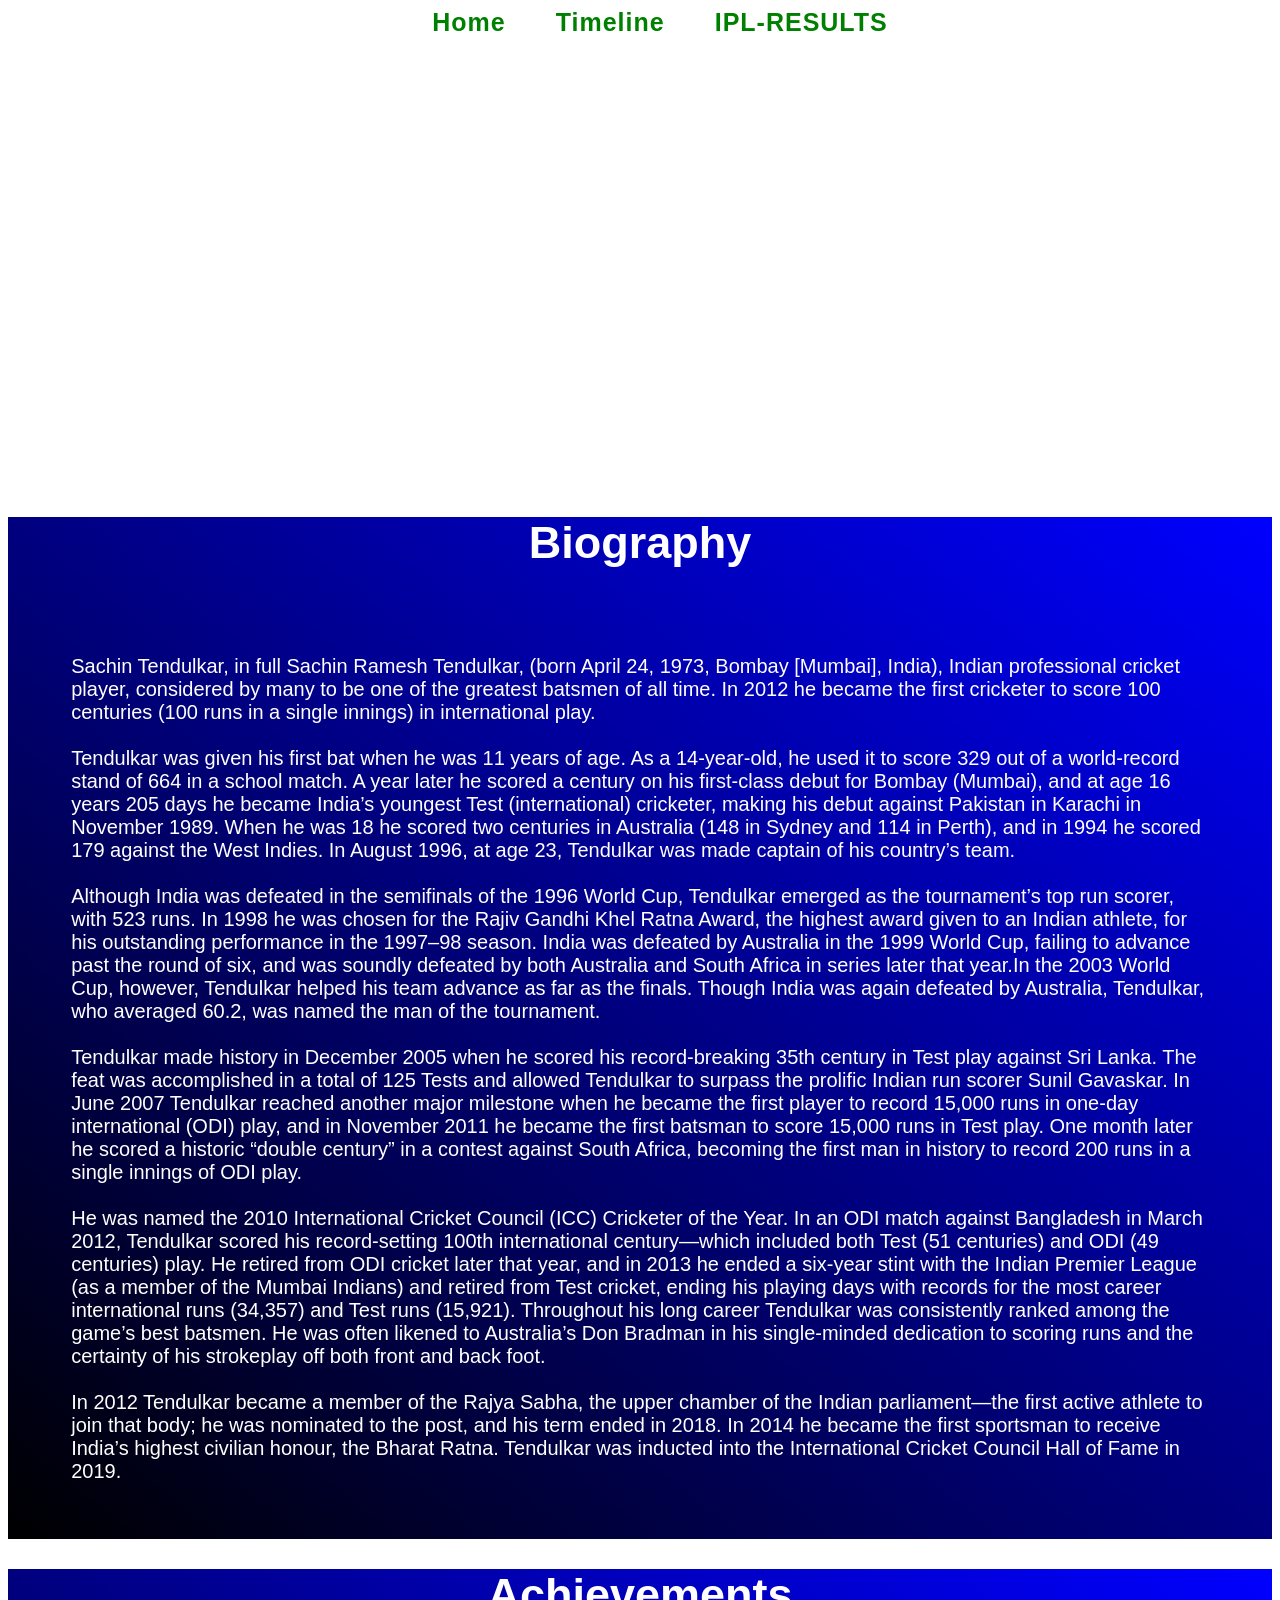
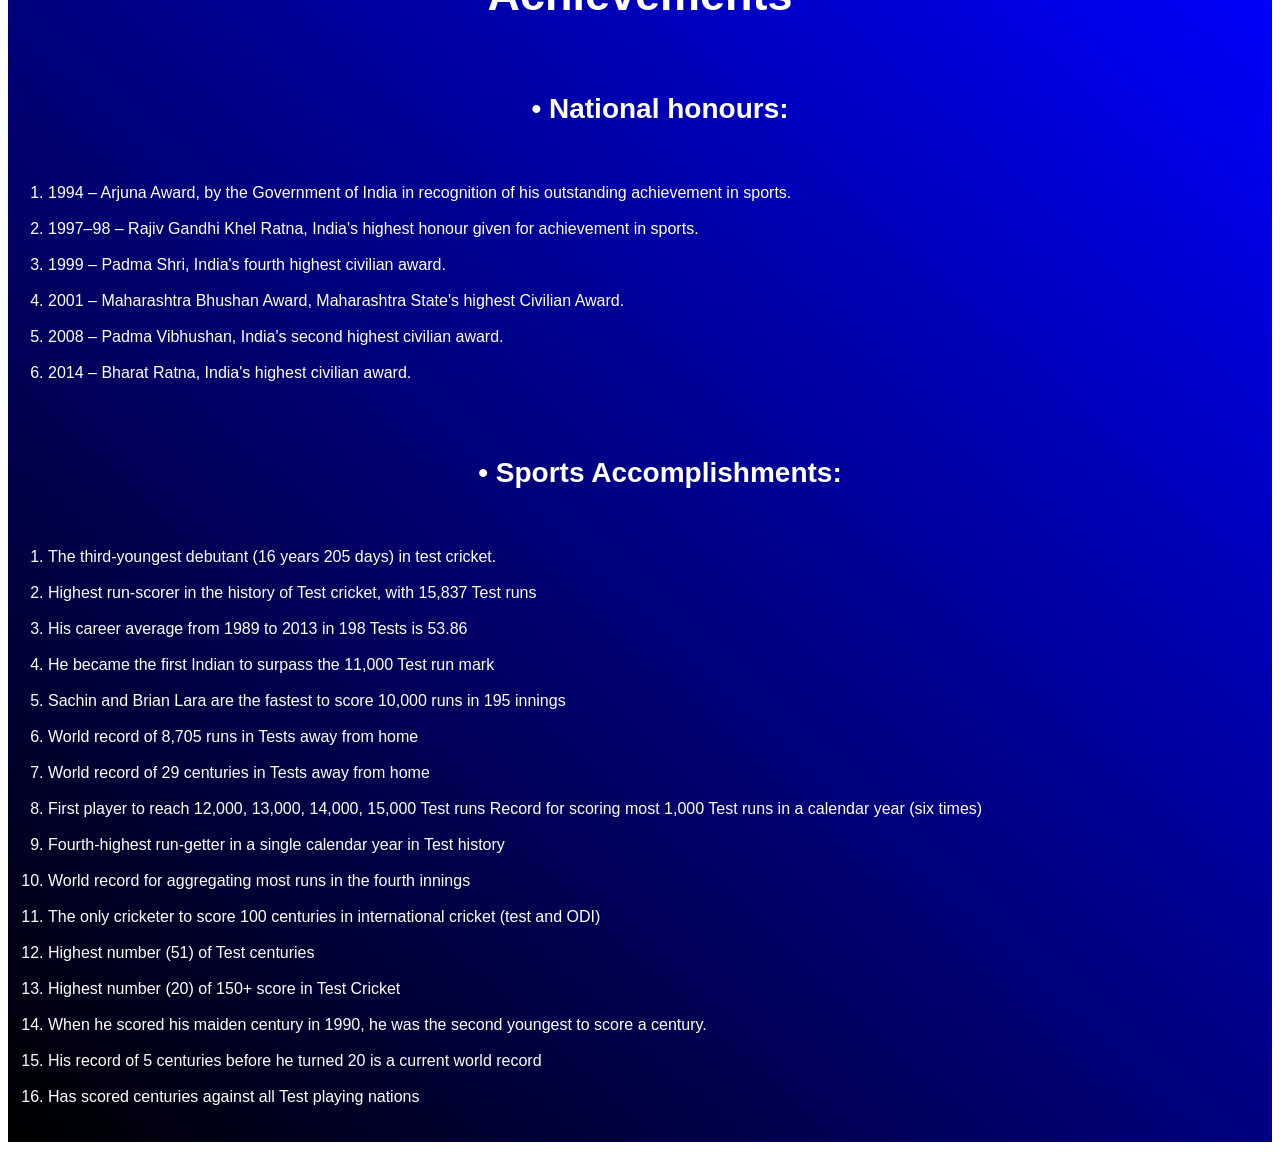
<file: index.html>
<html>
  <body>
      <head>
          <link rel="stylesheet" href="style.css">
      </head>
 <div class="backimg">
  <ul>
      <br><br>
      <li><a href="index.html">Home</li></a>
     <li><a href="timeline.html">Timeline</li></a>
      <li><a href="iplResults.html">IPL-RESULTS</li></a>
    </ul>
<br><br><br><br><br><br><br>
<center><h1 class="intro1">A Tribute to the Master Blaster of Cricket !</h1><br>
<h1 class="intro2"> Sachin Tendulkar </h1></center>
<br><br><br><br>
<div class="biography">
  <center><h1 class="bio">Biography</h1></center>
  <br><br>
  <p class="biodetails">Sachin Tendulkar, in full Sachin Ramesh Tendulkar, (born April 24, 1973, Bombay [Mumbai], India), Indian professional cricket player, considered by many to be one of the greatest batsmen of all time. In 2012 he became the first cricketer to score 100 centuries (100 runs in a single innings) in international play.<br><br>
    Tendulkar was given his first bat when he was 11 years of age. As a 14-year-old, he used it to score 329 out of a world-record stand of 664 in a school match. A year later he scored a century on his first-class debut for Bombay (Mumbai), and at age 16 years 205 days he became India’s youngest Test (international) cricketer, making his debut against Pakistan in Karachi in November 1989. When he was 18 he scored two centuries in Australia (148 in Sydney and 114 in Perth), and in 1994 he scored 179 against the West Indies. In August 1996, at age 23, Tendulkar was made captain of his country’s team.
<br><br>
Although India was defeated in the semifinals of the 1996 World Cup, Tendulkar emerged as the tournament’s top run scorer, with 523 runs. In 1998 he was chosen for the Rajiv Gandhi Khel Ratna Award, the highest award given to an Indian athlete, for his outstanding performance in the 1997–98 season. India was defeated by Australia in the 1999 World Cup, failing to advance past the round of six, and was soundly defeated by both Australia and South Africa in series later that year.In the 2003 World Cup, however, Tendulkar helped his team advance as far as the finals. Though India was again defeated by Australia, Tendulkar, who averaged 60.2, was named the man of the tournament.
 <br><br>
    Tendulkar made history in December 2005 when he scored his record-breaking 35th century in Test play against Sri Lanka. The feat was accomplished in a total of 125 Tests and allowed Tendulkar to surpass the prolific Indian run scorer Sunil Gavaskar. In June 2007 Tendulkar reached another major milestone when he became the first player to record 15,000 runs in one-day international (ODI) play, and in November 2011 he became the first batsman to score 15,000 runs in Test play. One month later he scored a historic “double century” in a contest against South Africa, becoming the first man in history to record 200 runs in a single innings of ODI play.<br><br> He was named the 2010 International Cricket Council (ICC) Cricketer of the Year. In an ODI match against Bangladesh in March 2012, Tendulkar scored his record-setting 100th international century—which included both Test (51 centuries) and ODI (49 centuries) play. He retired from ODI cricket later that year, and in 2013 he ended a six-year stint with the Indian Premier League (as a member of the Mumbai Indians) and retired from Test cricket, ending his playing days with records for the most career international runs (34,357) and Test runs (15,921). Throughout his long career Tendulkar was consistently ranked among the game’s best batsmen. He was often likened to Australia’s Don Bradman in his single-minded dedication to scoring runs and the certainty of his strokeplay off both front and back foot.
    <br><br>
    In 2012 Tendulkar became a member of the Rajya Sabha, the upper chamber of the Indian parliament—the first active athlete to join that body; he was nominated to the post, and his term ended in 2018. In 2014 he became the first sportsman to receive India’s highest civilian honour, the Bharat Ratna. Tendulkar was inducted into the International Cricket Council Hall of Fame in 2019.</p>
  <br><br>
</div>

<div class='biography'>
<h1 class="bio"><center>Achievements</center></h1>
:
<ol>
  <center><h2 class="national">• National honours:</h2></center>
<br><br>
<li>1994 – Arjuna Award, by the Government of India in recognition of his outstanding achievement in sports.</li>
<br>
<li>1997–98 – Rajiv Gandhi Khel Ratna, India's highest honour given for achievement in sports.</li>
<br>
<li>1999 – Padma Shri, India's fourth highest civilian award.</li>
<br>
<li>2001 – Maharashtra Bhushan Award, Maharashtra State's highest Civilian Award.</li>
<br>
<li>2008 – Padma Vibhushan, India's second highest civilian award.</li>
<br>
<li>2014 – Bharat Ratna, India's highest civilian award.</li>
    </ol>
  <br><br>
  <ol>
    <center><h2 class="national">• Sports Accomplishments:</h2></center><br><br>
    <li>The third-youngest debutant (16 years 205 days) in test cricket.</li>
    <br>
<li>Highest run-scorer in the history of Test cricket, with 15,837 Test runs</li><br>
<li>His career average from 1989 to 2013 in 198 Tests is 53.86</li><br>
<li>He became the first Indian to surpass the 11,000 Test run mark</li><br>
<li>Sachin and Brian Lara are the fastest to score 10,000 runs in 195 innings</li><br>
<li>World record of 8,705 runs in Tests away from home</li><br>
<li>World record of 29 centuries in Tests away from home</li><br>
<li>First player to reach 12,000, 13,000, 14,000, 15,000 Test runs
Record for scoring most 1,000 Test runs in a calendar year (six times)</li><br>
<li>Fourth-highest run-getter in a single calendar year in Test history</li><br>
<li>World record for aggregating most runs in the fourth innings</li><br>
<li>The only cricketer to score 100 centuries in international cricket (test and ODI)</li><br>
<li>Highest number (51) of Test centuries</li><br>
<li>Highest number (20) of 150+ score in Test Cricket</li><br>
<li>When he scored his maiden century in 1990, he was the second youngest to score a century.</li><br>
<li>His record of 5 centuries before he turned 20 is a current world record</li><br>
    <li>Has scored centuries against all Test playing nations</li><br><br>
  </ol>
</file>
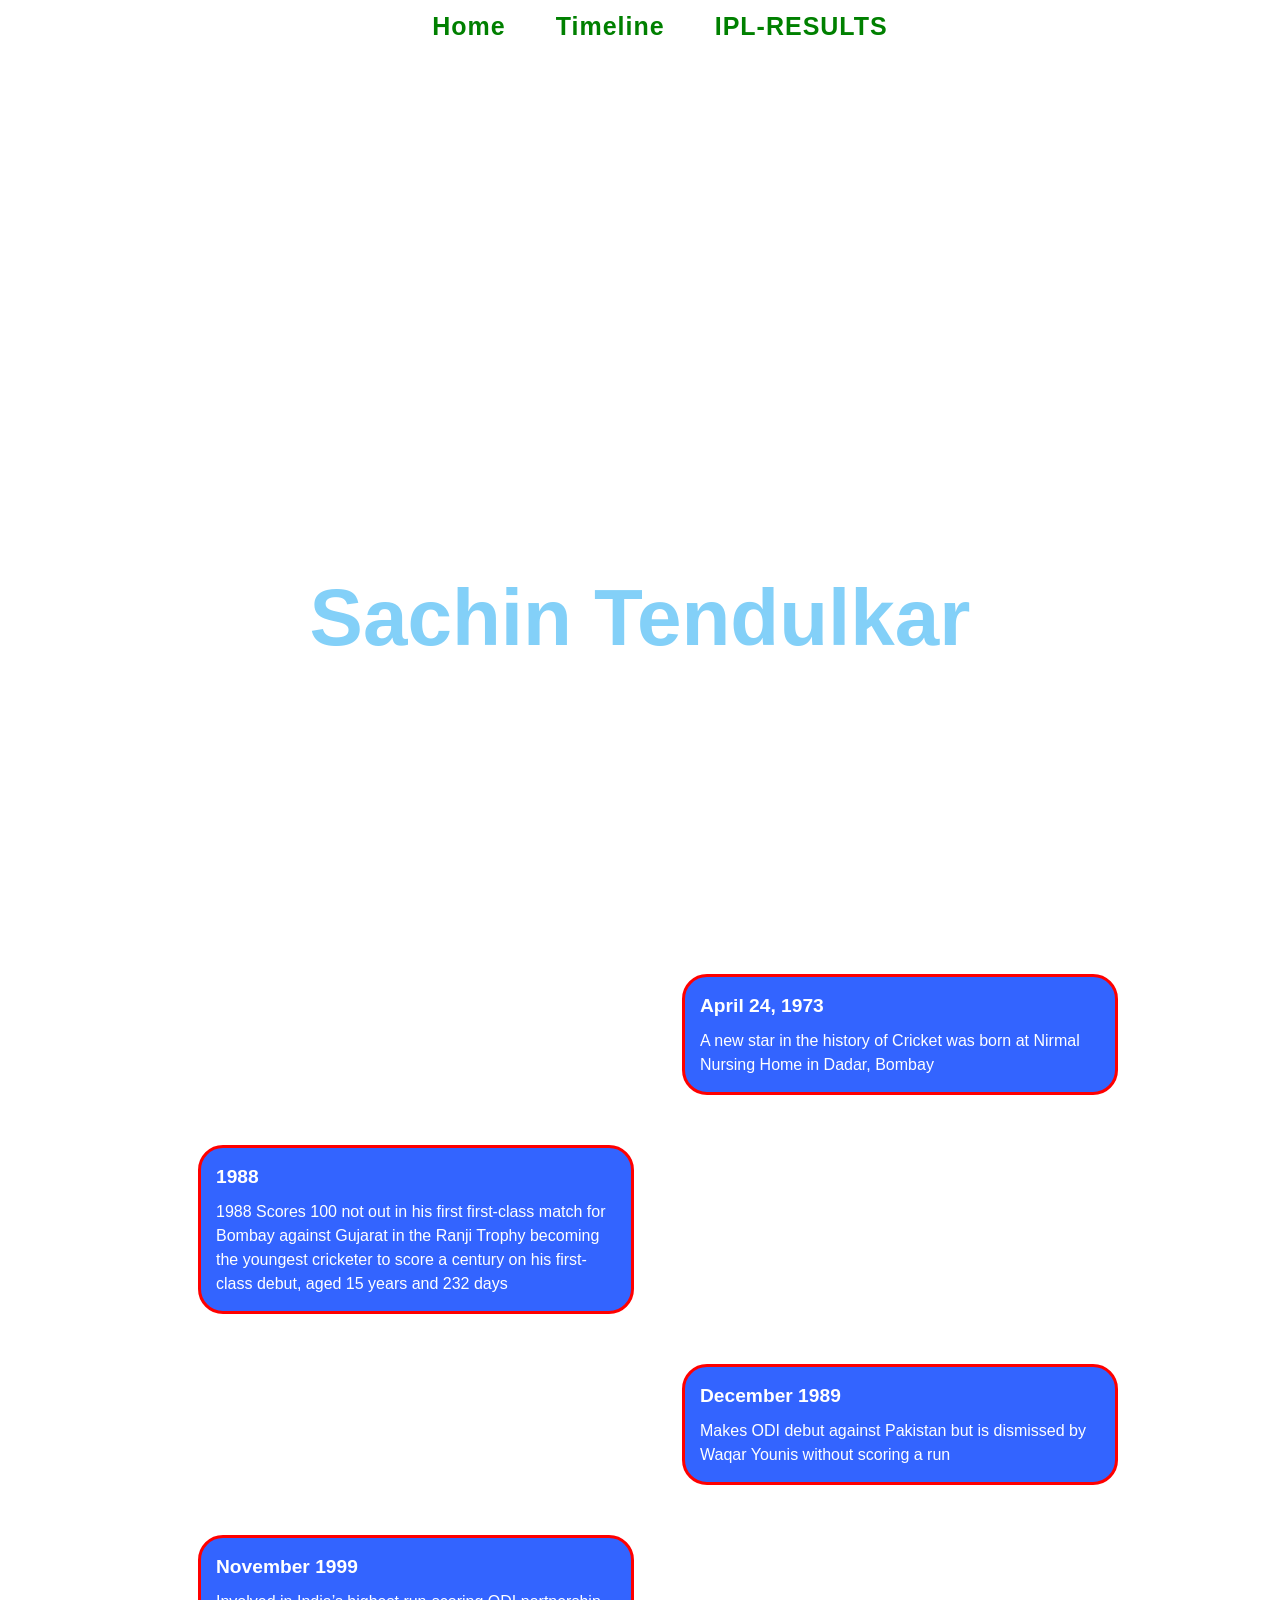
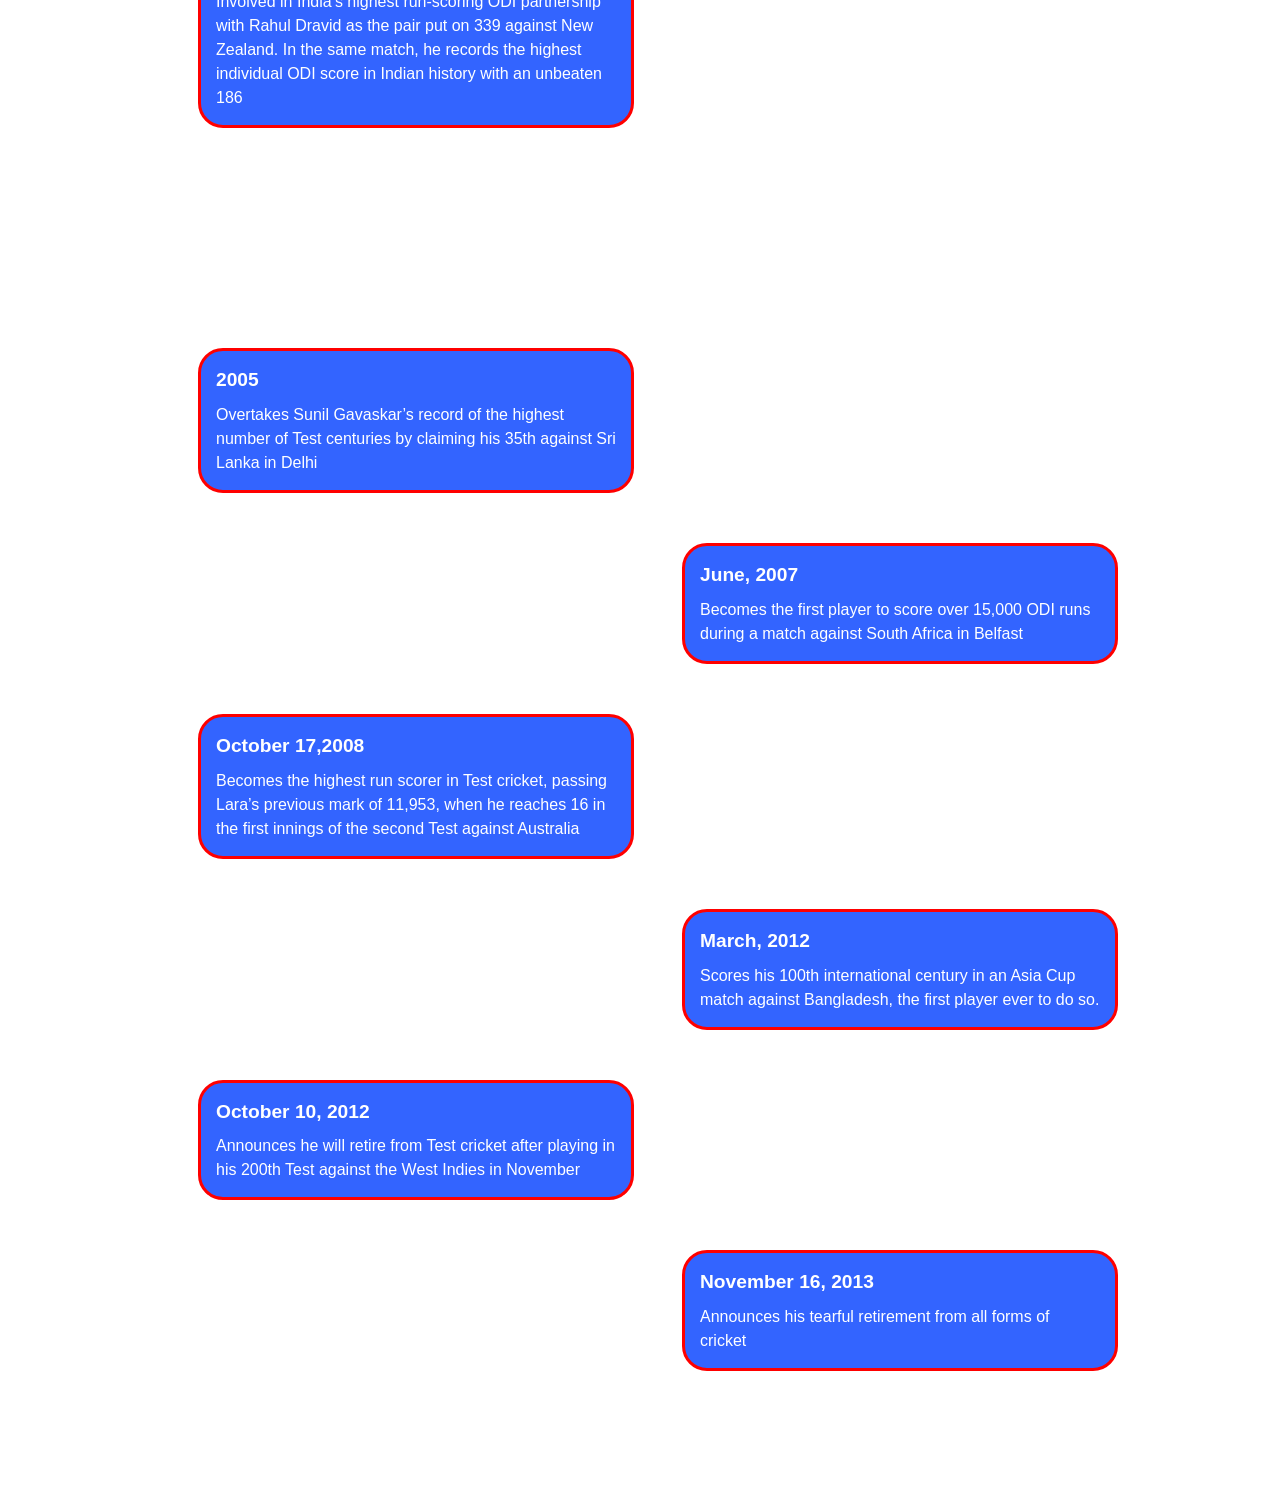
<file: timeline.html>
<html>
   <body>
    
     <head>
       <link rel="stylesheet" href="styletimeline.css">
      
      </head>
    
<ol>
      <br><br>
      <li><a href="index.html">Home</li></a>
     <li><a href="timeline.html">Timeline</li></a>
      <li><a href="iplResults.html">IPL-RESULTS</li></a>
    </ol>
<section class="intro">
  <div class="container">
    <h1>Journey Through The Exemplary Career of :<p>Sachin Tendulkar</p></h1>
  </div>
</section>

<section class="timeline">
  <ul>
    <li>
      <div>
        <time>April 24, 1973</time> A new star in the history of Cricket was born at Nirmal Nursing Home in Dadar, Bombay 
      </div>
    </li>
    <li>
      <div><time>1988</time>
1988 Scores 100 not out in his first first-class match for Bombay against Gujarat in the Ranji Trophy becoming the youngest cricketer to score a century on his first-class debut, aged 15 years and 232 days
      </div>
    </li>
    <li>
      <div>
        <time>December 1989</time>  Makes ODI debut against Pakistan but is dismissed by Waqar Younis without scoring a run
      </div>
    </li>
    <li>
      <div>
        <time>November 1999</time> Involved in India’s highest run-scoring ODI partnership with Rahul Dravid as the pair put on 339 against New Zealand. In the same match, he records the highest individual ODI score in Indian history with an unbeaten 186
    </li>
    <li>
      <div>
        <time>2000</time> Gives up the captaincy of India after the two-Test series with South Africa
      </div>
    </li>
    <li>
      <div>
        <time>2005</time>  Overtakes Sunil Gavaskar’s record of the highest number of Test centuries by claiming his 35th against Sri Lanka in Delhi
      </div>
    </li>
    <li>
      <div>
        <time>June, 2007</time> Becomes the first player to score over 15,000 ODI runs during a match against South Africa in Belfast
      </div>
    </li>
    <li>
      <div>
        <time>October 17,2008</time>Becomes the highest run scorer in Test cricket, passing Lara’s previous mark of 11,953, when he reaches 16 in the first innings of the second Test against Australia
      </div>
    </li>
    <li>
      <div>
        <time>March, 2012</time>Scores his 100th international century in an Asia Cup match against Bangladesh, the first player ever to do so.
      </div>
    </li>
      <li>
      <div>
        <time>October 10, 2012</time> Announces he will retire from Test cricket after playing in his 200th Test against the West Indies in November
      </div>
    </li>
     <li>
      <div>
        <time>November 16, 2013</time> Announces his tearful retirement from all forms of cricket
      </div>
    </li>
  </ul>
</section>
 <script src="script.js"></script>
</body>
</html>
</file>
<file: style.css>
ul{
    display:flex;
    align-content:center;
    justify-content:center;
   word-spacing:10px
  }
  ul li{
    list-style:none
  }
  ul li a{
    font-weight:bold;
    color:green;
    font-size:0.8em;
  text-decoration:none;
    padding:1em;
    white-space:nowrap;
    letter-spacing:1px;
  
    font-size:25px;
    font-family:sans-serif
  }
  .backimg{
    background:url(https://i.postimg.cc/tJkgGHpj/900012-sachin-tendulkar-1.jpg);
  
    
    background-repeat: no-repeat;
    width:100%;
  }
  .intro1{
    color:#fff;
    font-size:40px;
    font-family:helvetica
  }
  .intro2{
    color:white;
    font-size:45px;
  }
  .biography{
    background:linear-gradient(to top right,black,blue);
  }
  .bio{
    color:#fff;
    font-size:45px;
    font-family:arial;
    font-weight:bold
  }
  ul li a:hover{
    border-bottom: 3px solid #fff;
  }
  .biodetails{
    color:#fff;
    font-family:"open-sans",sans-serif;
    font-size:20px;
    padding-left:5%;
    padding-right:5%
  }
  ol{
    color:#fff;
    font-family:sans-serif;
    
  }
  .national{
    font-weight:bold;
    font-size:28px
  }
</file>
<file: styletimeline.css>
body {
    background: url(https://freefrontend.com/assets/img/css-background-patterns/css-lattice-pattern.png) center;
  font: normal 16px/1.5 "Helvetica Neue", sans-serif;
  color: #fff;
  overflow-x: hidden;
  padding-bottom: 50px;
} 

.intro {
  padding: 100px 0;
}

.container {
  width: 90%;
  max-width: 1200px;
  margin: 0 auto;
  text-align: center;
}

h1 {
  font-size: 5rem;
}

.timeline ul {
  list-style-type:none;
  padding: 50px 0;
}

.timeline ul li 
{
  position: relative;
  width: 6px;
  margin: 0 auto;
  padding-top: 50px;
  background: #fff;
}

.timeline ul li div {
  position: relative;
  bottom: 0;
  width: 400px;
  padding: 15px;
  background: #3364FF;
border-radius:25px;
  border-style:solid ;
  border-color:red
}

.timeline ul li:nth-child(odd) div {
  left: 45px;
  transform: translate3d(200px, 0, 0);
}

.timeline ul li:nth-child(even) div {
  left: -439px;
  transform: translate3d(-200px, 0, 0);
}

time 
{
  display: block;
  font-size: 1.2rem;
  font-weight: bold;
  margin-bottom: 8px;
}

.timeline ul li div 
{
  visibility: hidden;
  opacity: 0;
  transition: all .5s ease-in-out;
}

.timeline ul li.in-view div 
{
  transform: none;
  visibility: visible;
  opacity: 1;
}
p{
  font-weight:bold;
   font-size: 5rem;
  color:#83D0F8
}
ol li{
  list-style:none;

}
ol li a{
  font-weight:bold;
  color:green;
  font-size:0.8em;
text-decoration:none;
  padding:1em;
  white-space:nowrap;
  letter-spacing:1px;

  font-size:25px;
  font-family:sans-serif
}
ol{
  display:flex;
  align-content:center;
  justify-content:center;
 word-spacing:10px
}
ol li a:hover{
  border-bottom: 3px solid #fff;}
</file>
